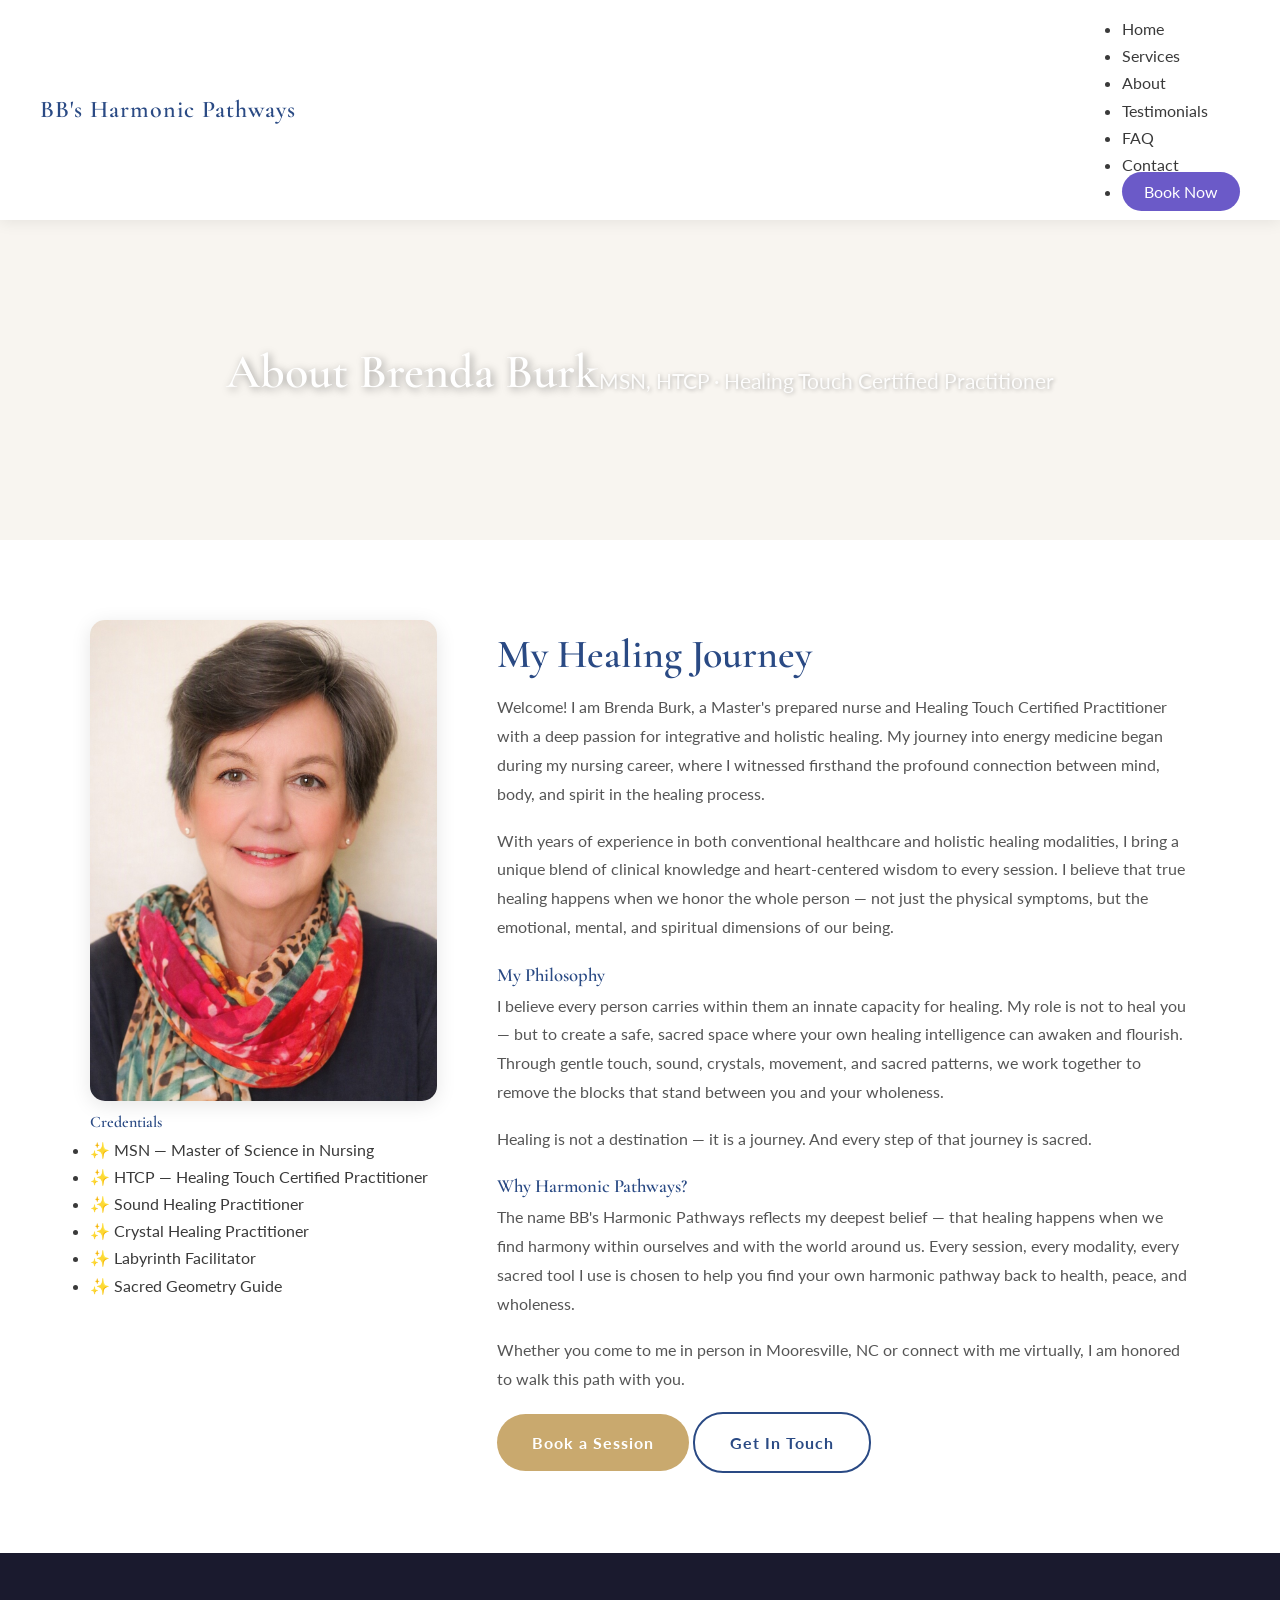
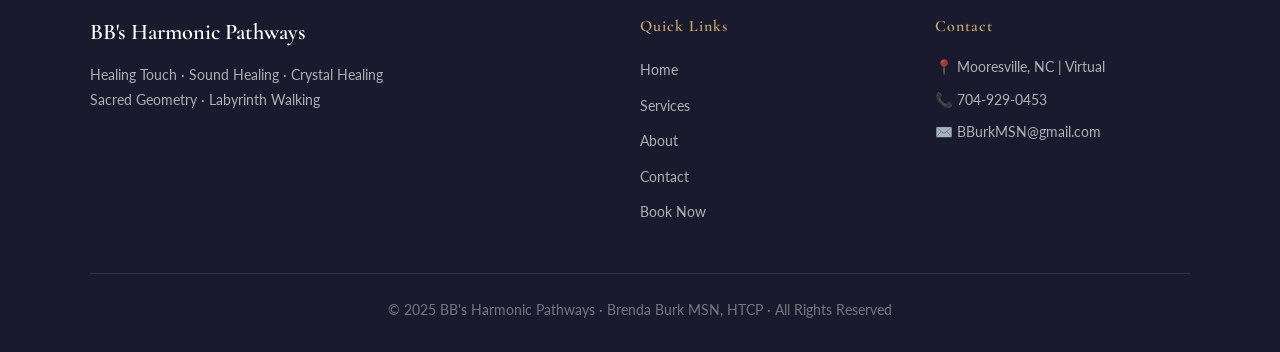
<file: about.html>
<!DOCTYPE html>
<html lang="en">
<head>
  <meta charset="UTF-8"/>
  <meta name="viewport" content="width=device-width, initial-scale=1.0"/>
  <title>About Brenda | BB's Harmonic Pathways</title>
  <link rel="stylesheet" href="style.css"/>
  <link href="https://fonts.googleapis.com/css2?family=Playfair+Display:wght@400;700&family=Lato:wght@300;400;700&display=swap" rel="stylesheet"/>
</head>
<body>

  <!-- NAVIGATION -->
  <nav class="navbar">
    <div class="nav-container">
      <a href="index.html" class="nav-logo">BB's Harmonic Pathways</a>
      <ul class="nav-menu">
        <li><a href="index.html">Home</a></li>
        <li><a href="services.html">Services</a></li>
        <li><a href="about.html" class="active">About</a></li>
        <li><a href="testimonials.html">Testimonials</a></li>
        <li><a href="faq.html">FAQ</a></li>
        <li><a href="contact.html">Contact</a></li>
        <li><a href="booking.html" class="nav-book">Book Now</a></li>
      </ul>
    </div>
  </nav>

  <!-- PAGE HEADER -->
  <section class="page-header">
    <h1>About Brenda Burk</h1>
    <p>MSN, HTCP · Healing Touch Certified Practitioner</p>
  </section>

  <!-- ABOUT SECTION -->
  <section class="about-section">
    <div class="container">
      <div class="about-grid">

        <div class="about-image">
          <img src="assets/images/profile.jpg" alt="Brenda Burk MSN HTCP" class="profile-img"/>
          <div class="credentials-box">
            <h4>Credentials</h4>
            <ul>
              <li>✨ MSN — Master of Science in Nursing</li>
              <li>✨ HTCP — Healing Touch Certified Practitioner</li>
              <li>✨ Sound Healing Practitioner</li>
              <li>✨ Crystal Healing Practitioner</li>
              <li>✨ Labyrinth Facilitator</li>
              <li>✨ Sacred Geometry Guide</li>
            </ul>
          </div>
        </div>

        <div class="about-text">
          <h2>My Healing Journey</h2>
          <p>Welcome! I am Brenda Burk, a Master's prepared nurse and Healing Touch Certified Practitioner with a deep passion for integrative and holistic healing. My journey into energy medicine began during my nursing career, where I witnessed firsthand the profound connection between mind, body, and spirit in the healing process.</p>

          <p>With years of experience in both conventional healthcare and holistic healing modalities, I bring a unique blend of clinical knowledge and heart-centered wisdom to every session. I believe that true healing happens when we honor the whole person — not just the physical symptoms, but the emotional, mental, and spiritual dimensions of our being.</p>

          <h3>My Philosophy</h3>
          <p>I believe every person carries within them an innate capacity for healing. My role is not to heal you — but to create a safe, sacred space where your own healing intelligence can awaken and flourish. Through gentle touch, sound, crystals, movement, and sacred patterns, we work together to remove the blocks that stand between you and your wholeness.</p>

          <p>Healing is not a destination — it is a journey. And every step of that journey is sacred.</p>

          <h3>Why Harmonic Pathways?</h3>
          <p>The name BB's Harmonic Pathways reflects my deepest belief — that healing happens when we find harmony within ourselves and with the world around us. Every session, every modality, every sacred tool I use is chosen to help you find your own harmonic pathway back to health, peace, and wholeness.</p>

          <p>Whether you come to me in person in Mooresville, NC or connect with me virtually, I am honored to walk this path with you.</p>

          <div class="about-cta">
            <a href="booking.html" class="btn-primary">Book a Session</a>
            <a href="contact.html" class="btn-secondary">Get In Touch</a>
          </div>
        </div>

      </div>
    </div>
  </section>

  <!-- FOOTER -->
  <footer class="footer">
    <div class="container">
      <div class="footer-grid">
        <div class="footer-brand">
          <h3>BB's Harmonic Pathways</h3>
          <p>Healing Touch · Sound Healing · Crystal Healing</p>
          <p>Sacred Geometry · Labyrinth Walking</p>
        </div>
        <div class="footer-links">
          <h4>Quick Links</h4>
          <ul>
            <li><a href="index.html">Home</a></li>
            <li><a href="services.html">Services</a></li>
            <li><a href="about.html">About</a></li>
            <li><a href="contact.html">Contact</a></li>
            <li><a href="booking.html">Book Now</a></li>
          </ul>
        </div>
        <div class="footer-contact">
          <h4>Contact</h4>
          <p>📍 Mooresville, NC | Virtual</p>
          <p>📞 <a href="tel:7049290453">704-929-0453</a></p>
          <p>✉️ <a href="mailto:BBurkMSN@gmail.com">BBurkMSN@gmail.com</a></p>
        </div>
      </div>
      <div class="footer-bottom">
        <p>&copy; 2025 BB's Harmonic Pathways · Brenda Burk MSN, HTCP · All Rights Reserved</p>
      </div>
    </div>
  </footer>

</body>
</html>
</file>
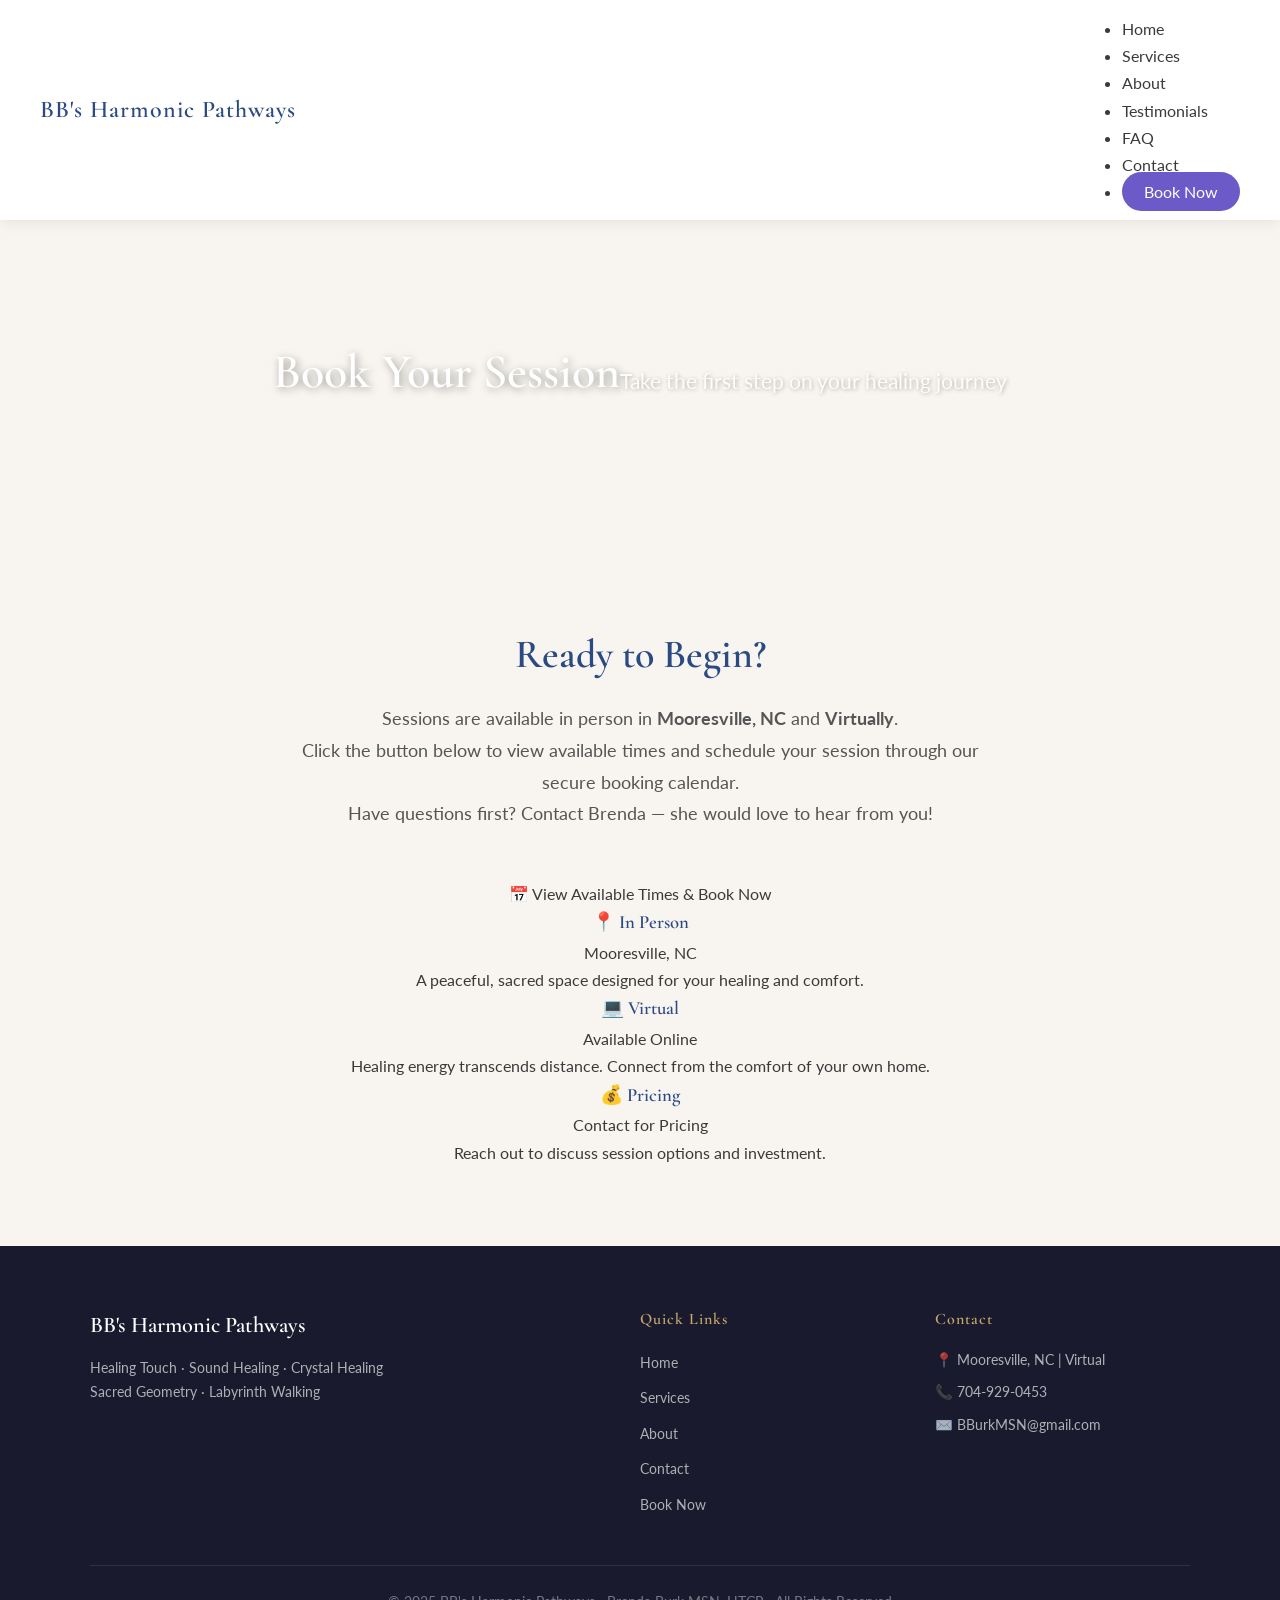
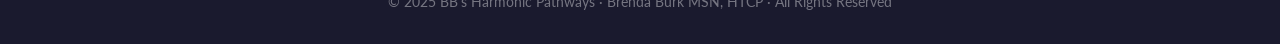
<file: booking.html>
<!DOCTYPE html>
<html lang="en">
<head>
  <meta charset="UTF-8"/>
  <meta name="viewport" content="width=device-width, initial-scale=1.0"/>
  <title>Book a Session | BB's Harmonic Pathways</title>
  <link rel="stylesheet" href="style.css"/>
  <link href="https://fonts.googleapis.com/css2?family=Playfair+Display:wght@400;700&family=Lato:wght@300;400;700&display=swap" rel="stylesheet"/>
</head>
<body>

  <!-- NAVIGATION -->
  <nav class="navbar">
    <div class="nav-container">
      <a href="index.html" class="nav-logo">BB's Harmonic Pathways</a>
      <ul class="nav-menu">
        <li><a href="index.html">Home</a></li>
        <li><a href="services.html">Services</a></li>
        <li><a href="about.html">About</a></li>
        <li><a href="testimonials.html">Testimonials</a></li>
        <li><a href="faq.html">FAQ</a></li>
        <li><a href="contact.html">Contact</a></li>
        <li><a href="booking.html" class="nav-book active">Book Now</a></li>
      </ul>
    </div>
  </nav>

  <!-- PAGE HEADER -->
  <section class="page-header">
    <h1>Book Your Session</h1>
    <p>Take the first step on your healing journey</p>
  </section>

  <!-- BOOKING SECTION -->
  <section class="booking-section">
    <div class="container">
      <div class="booking-intro">
        <h2>Ready to Begin?</h2>
        <p>Sessions are available in person in <strong>Mooresville, NC</strong> and <strong>Virtually</strong>.</p>
        <p>Click the button below to view available times and schedule your session through our secure booking calendar.</p>
        <p>Have questions first? <a href="contact.html">Contact Brenda</a> — she would love to hear from you!</p>
      </div>

      <div class="booking-button-container">
        <a href="https://www.signupgenius.com/go/10C0A48ADA928A1F4C70-61030072-healing"
           target="_blank"
           rel="noopener noreferrer"
           class="btn-booking-large">
          📅 View Available Times & Book Now
        </a>
      </div>

      <div class="booking-info-grid">
        <div class="booking-info-card">
          <h3>📍 In Person</h3>
          <p>Mooresville, NC</p>
          <p>A peaceful, sacred space designed for your healing and comfort.</p>
        </div>
        <div class="booking-info-card">
          <h3>💻 Virtual</h3>
          <p>Available Online</p>
          <p>Healing energy transcends distance. Connect from the comfort of your own home.</p>
        </div>
        <div class="booking-info-card">
          <h3>💰 Pricing</h3>
          <p>Contact for Pricing</p>
          <p>Reach out to discuss session options and investment.</p>
        </div>
      </div>

    </div>
  </section>

  <!-- FOOTER -->
  <footer class="footer">
    <div class="container">
      <div class="footer-grid">
        <div class="footer-brand">
          <h3>BB's Harmonic Pathways</h3>
          <p>Healing Touch · Sound Healing · Crystal Healing</p>
          <p>Sacred Geometry · Labyrinth Walking</p>
        </div>
        <div class="footer-links">
          <h4>Quick Links</h4>
          <ul>
            <li><a href="index.html">Home</a></li>
            <li><a href="services.html">Services</a></li>
            <li><a href="about.html">About</a></li>
            <li><a href="contact.html">Contact</a></li>
            <li><a href="booking.html">Book Now</a></li>
          </ul>
        </div>
        <div class="footer-contact">
          <h4>Contact</h4>
          <p>📍 Mooresville, NC | Virtual</p>
          <p>📞 <a href="tel:7049290453">704-929-0453</a></p>
          <p>✉️ <a href="mailto:BBurkMSN@gmail.com">BBurkMSN@gmail.com</a></p>
        </div>
      </div>
      <div class="footer-bottom">
        <p>&copy; 2025 BB's Harmonic Pathways · Brenda Burk MSN, HTCP · All Rights Reserved</p>
      </div>
    </div>
  </footer>

</body>
</html>
</file>
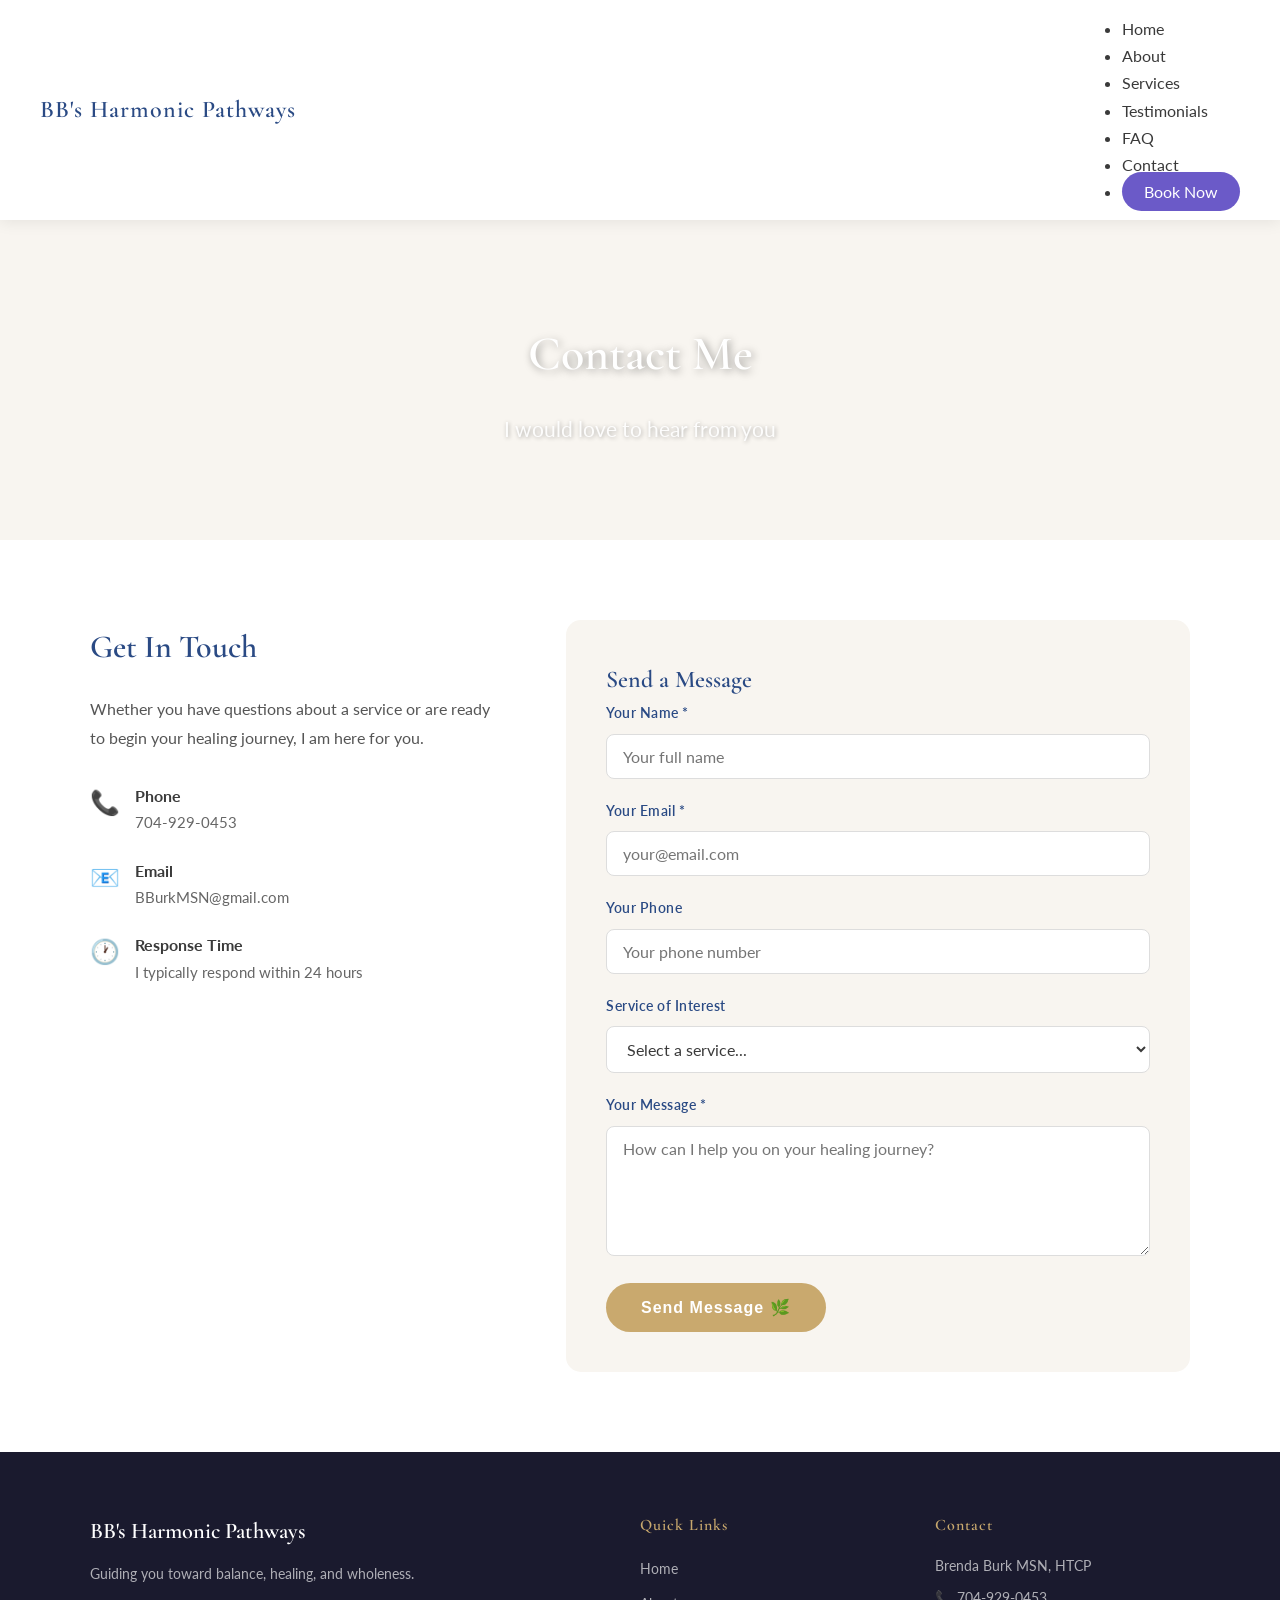
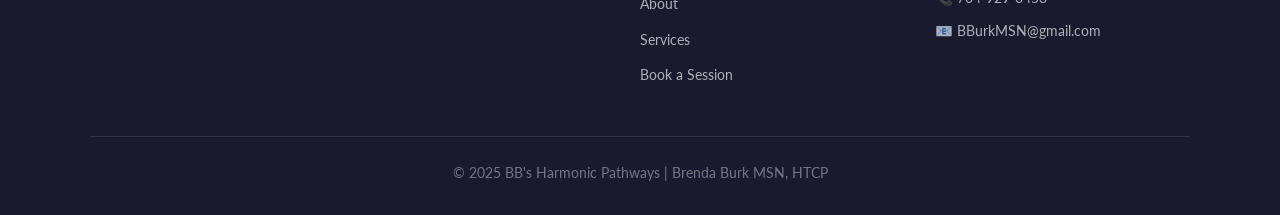
<file: contact.html>
<!DOCTYPE html>
<html lang="en">
<head>
    <meta charset="UTF-8">
    <meta name="viewport" content="width=device-width, initial-scale=1.0">
    <title>Contact | BB's Harmonic Pathways</title>
    <link rel="stylesheet" href="style.css">
    <link href="https://fonts.googleapis.com/css2?family=Cormorant+Garamond:ital,wght@0,300;0,400;0,600;1,300&family=Raleway:wght@300;400;500&display=swap" rel="stylesheet">
</head>
<body>

<!-- NAVIGATION -->
<nav class="navbar">
    <div class="nav-container">
        <a href="index.html" class="nav-logo">BB's Harmonic Pathways</a>
        <ul class="nav-menu">
            <li><a href="index.html">Home</a></li>
            <li><a href="about.html">About</a></li>
            <li><a href="services.html">Services</a></li>
            <li><a href="testimonials.html">Testimonials</a></li>
            <li><a href="faq.html">FAQ</a></li>
            <li><a href="contact.html" class="active">Contact</a></li>
            <li><a href="booking.html" class="nav-book">Book Now</a></li>
        </ul>
    </div>
</nav>

<!-- PAGE HEADER -->
<section class="page-header">
    <div class="container">
        <h1>Contact Me</h1>
        <p>I would love to hear from you</p>
    </div>
</section>

<!-- CONTACT SECTION -->
<section class="contact-section">
    <div class="container">
        <div class="contact-grid">

            <!-- CONTACT INFO -->
            <div class="contact-info">
                <h2>Get In Touch</h2>
                <p>Whether you have questions about a service or are ready to begin your healing journey, I am here for you.</p>

                <div class="contact-detail">
                    <span class="contact-icon">📞</span>
                    <div>
                        <strong>Phone</strong>
                        <p>704-929-0453</p>
                    </div>
                </div>

                <div class="contact-detail">
                    <span class="contact-icon">📧</span>
                    <div>
                        <strong>Email</strong>
                        <p>BBurkMSN@gmail.com</p>
                    </div>
                </div>

                <div class="contact-detail">
                    <span class="contact-icon">🕐</span>
                    <div>
                        <strong>Response Time</strong>
                        <p>I typically respond within 24 hours</p>
                    </div>
                </div>
            </div>

            <!-- CONTACT FORM -->
            <div class="contact-form-wrapper">
                <h2>Send a Message</h2>

                <form 
                    action="https://formspree.io/f/mkjwbrja" 
                    method="POST">

                    <input type="hidden" name="_next" value="https://bbharmonicpathways.github.io/harmonicpathways.info/thankyou.html">
                    <input type="hidden" name="_subject" value="New message from BB's Harmonic Pathways website">

                    <div class="form-group">
                        <label for="name">Your Name *</label>
                        <input type="text" id="name" name="name" required placeholder="Your full name">
                    </div>

                    <div class="form-group">
                        <label for="email">Your Email *</label>
                        <input type="email" id="email" name="email" required placeholder="your@email.com">
                    </div>

                    <div class="form-group">
                        <label for="phone">Your Phone</label>
                        <input type="tel" id="phone" name="phone" placeholder="Your phone number">
                    </div>

                    <div class="form-group">
                        <label for="service">Service of Interest</label>
                        <select id="service" name="service">
                            <option value="">Select a service...</option>
                            <option value="Healing Touch">Healing Touch</option>
                            <option value="Sound Healing">Sound Healing</option>
                            <option value="Crystal Healing">Crystal Healing</option>
                            <option value="Walking the Labyrinth">Walking the Labyrinth</option>
                            <option value="Sacred Geometry">Sacred Geometry</option>
                            <option value="General Question">General Question</option>
                        </select>
                    </div>

                    <div class="form-group">
                        <label for="message">Your Message *</label>
                        <textarea id="message" name="message" required placeholder="How can I help you on your healing journey?" rows="5"></textarea>
                    </div>

                    <button type="submit" class="btn btn-primary">Send Message 🌿</button>

                </form>
            </div>

        </div>
    </div>
</section>

<!-- FOOTER -->
<footer class="footer">
    <div class="container">
        <div class="footer-grid">
            <div class="footer-brand">
                <h3>BB's Harmonic Pathways</h3>
                <p>Guiding you toward balance, healing, and wholeness.</p>
            </div>
            <div class="footer-links">
                <h4>Quick Links</h4>
                <ul>
                    <li><a href="index.html">Home</a></li>
                    <li><a href="about.html">About</a></li>
                    <li><a href="services.html">Services</a></li>
                    <li><a href="booking.html">Book a Session</a></li>
                </ul>
            </div>
            <div class="footer-contact">
                <h4>Contact</h4>
                <p>Brenda Burk MSN, HTCP</p>
                <p>📞 704-929-0453</p>
                <p>📧 BBurkMSN@gmail.com</p>
            </div>
        </div>
        <div class="footer-bottom">
            <p>&copy; 2025 BB's Harmonic Pathways | Brenda Burk MSN, HTCP</p>
        </div>
    </div>
</footer>

</body>
</html>
</file>
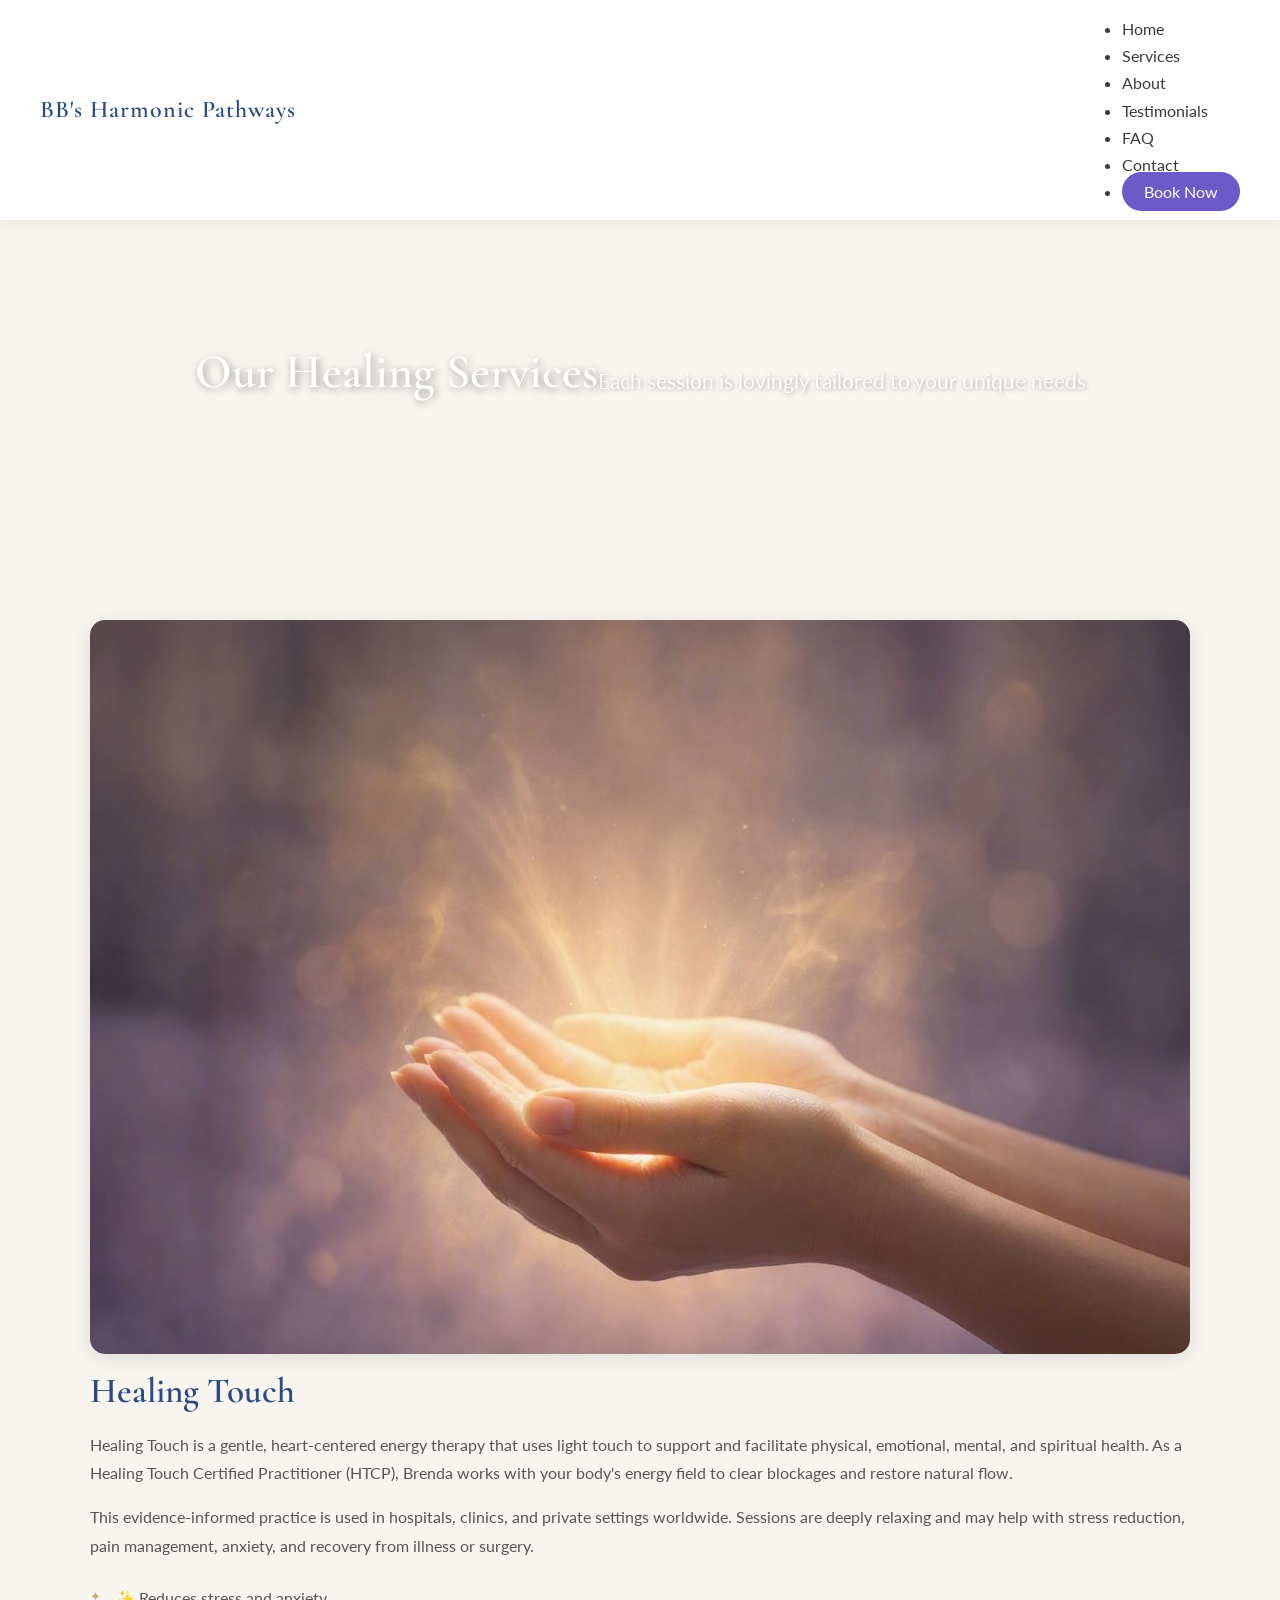
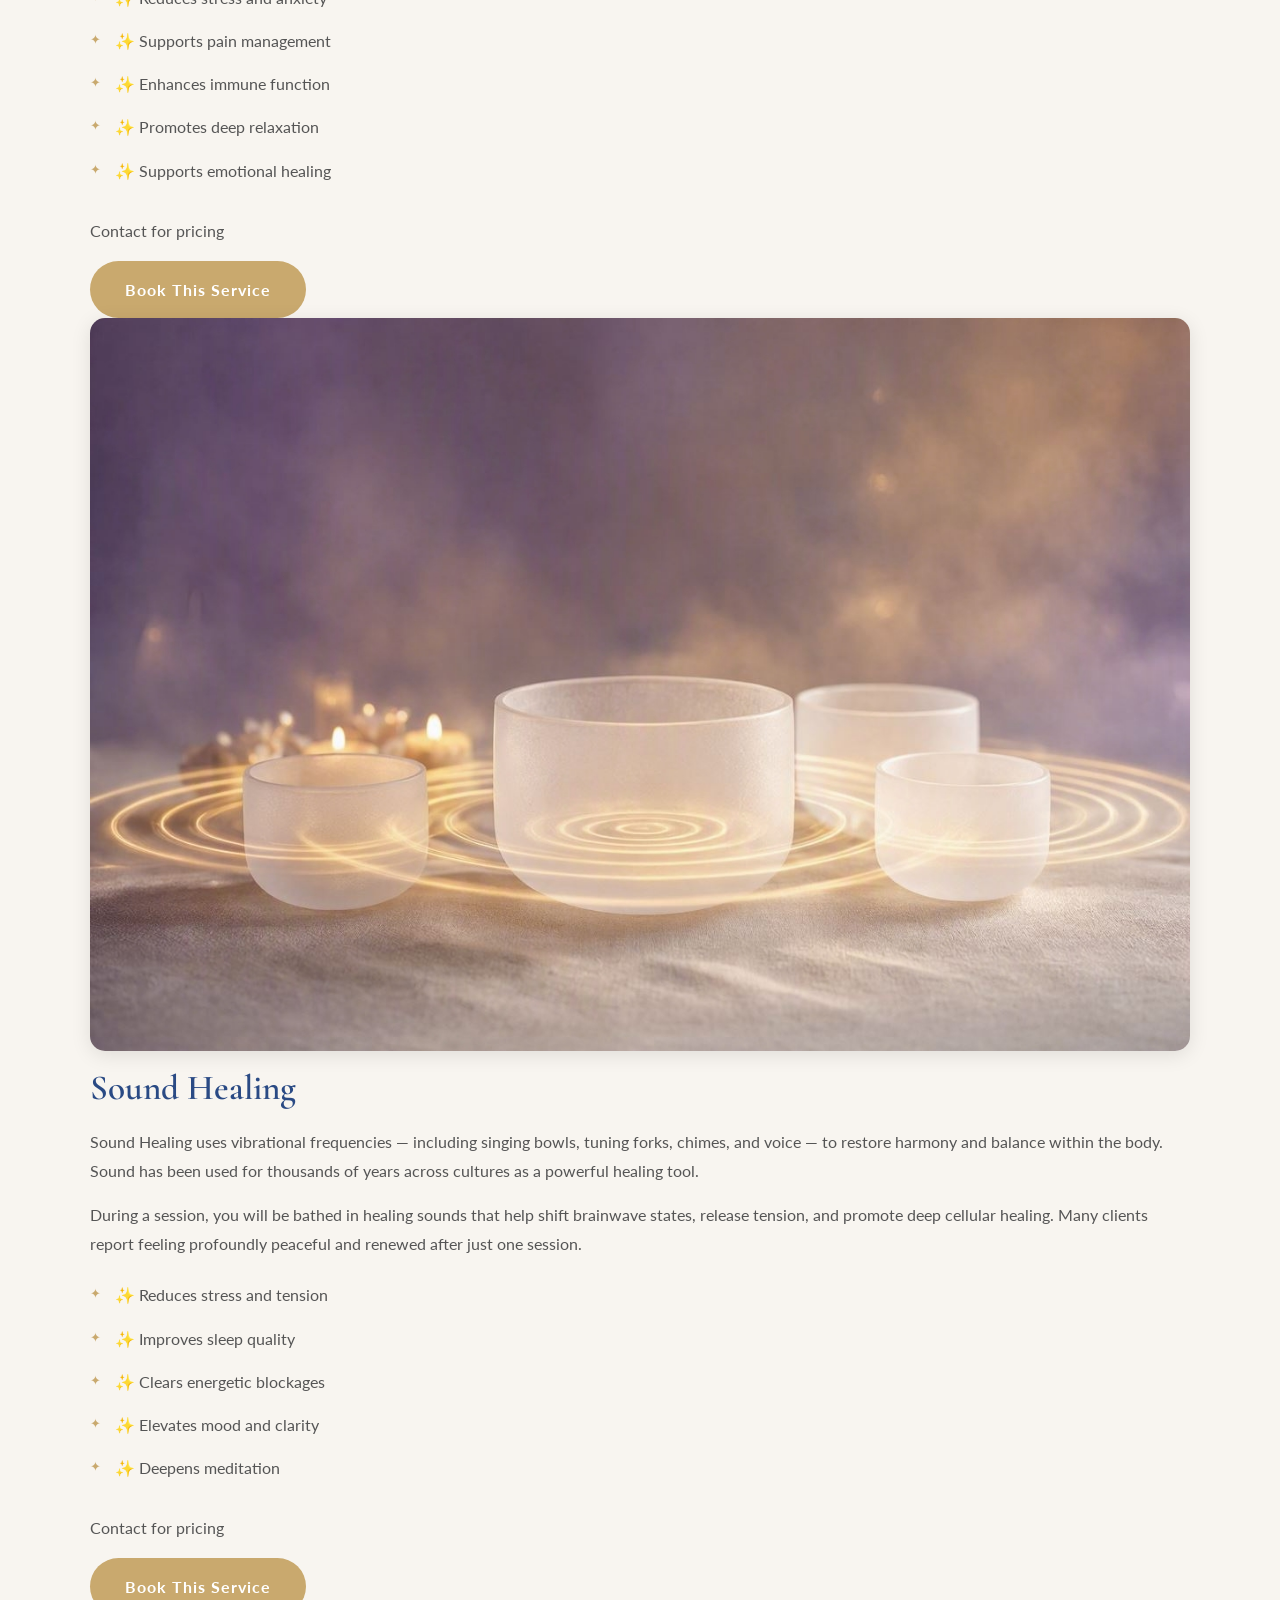
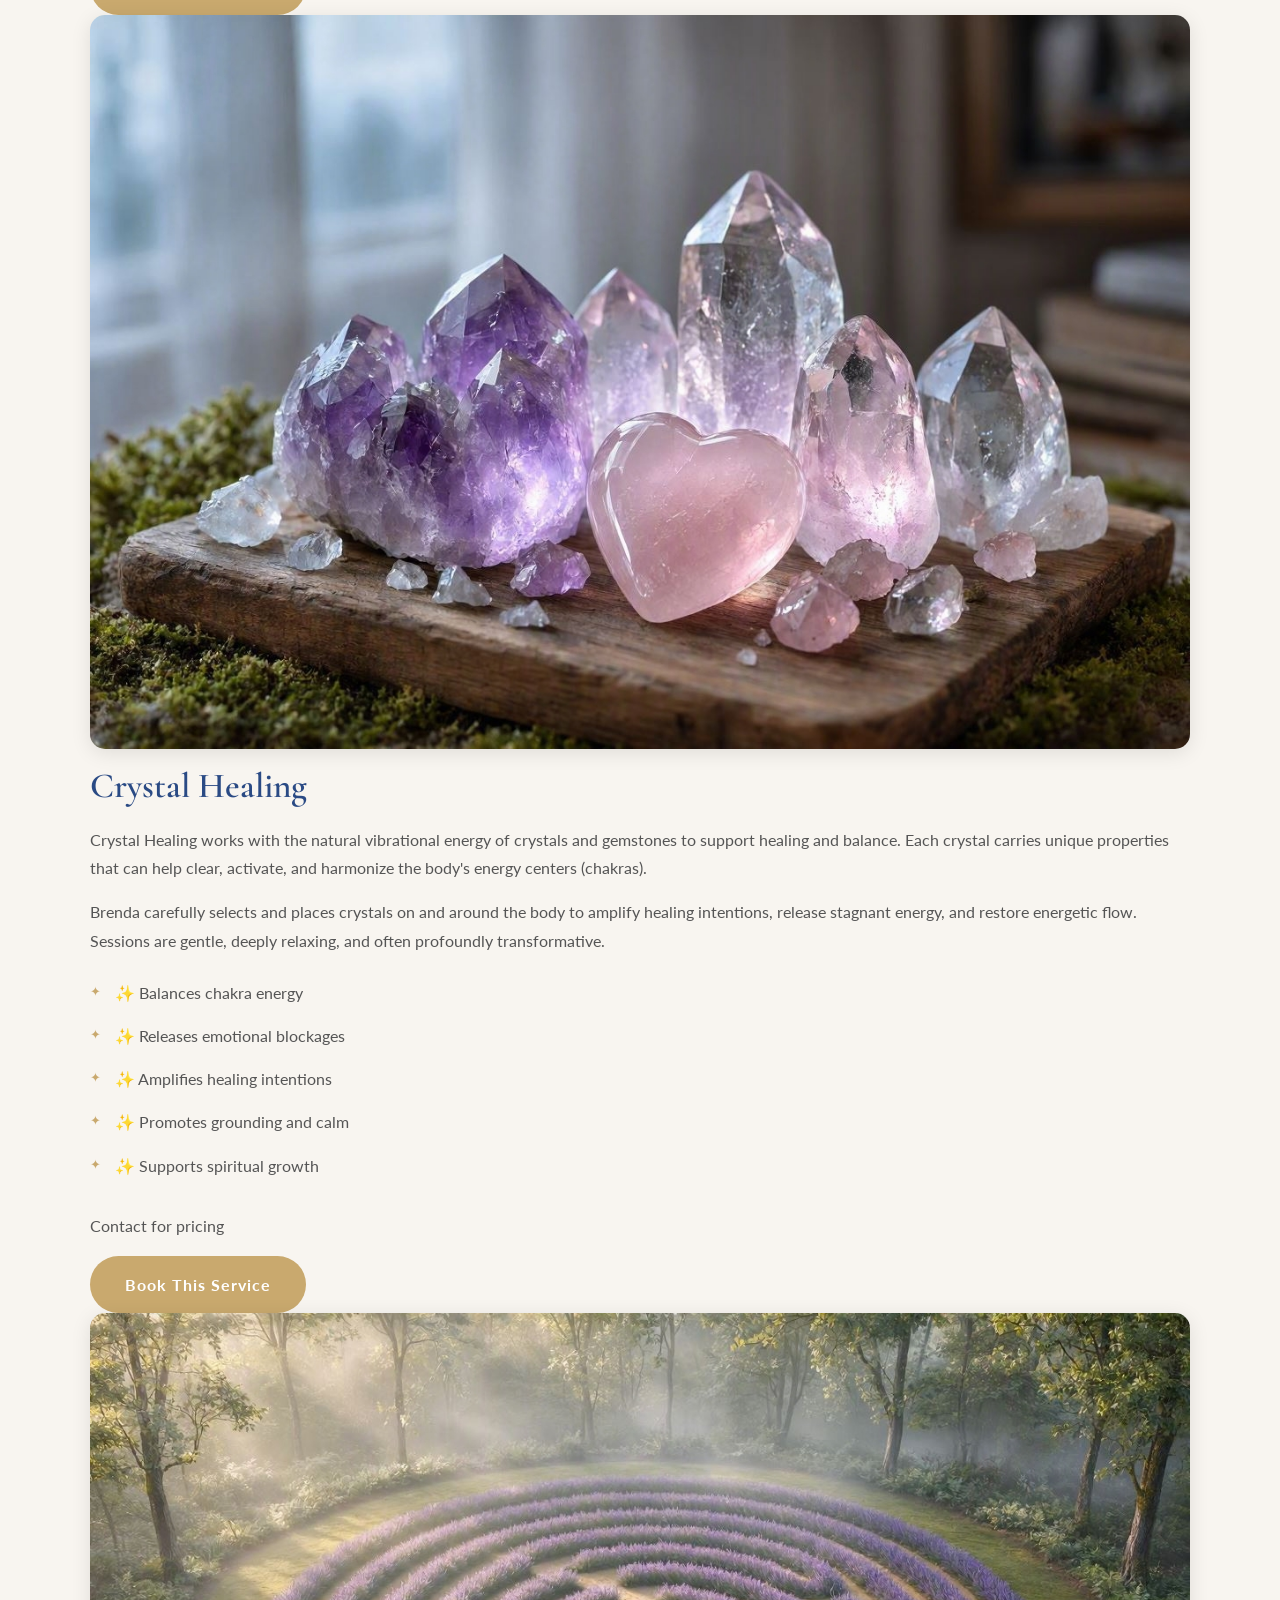
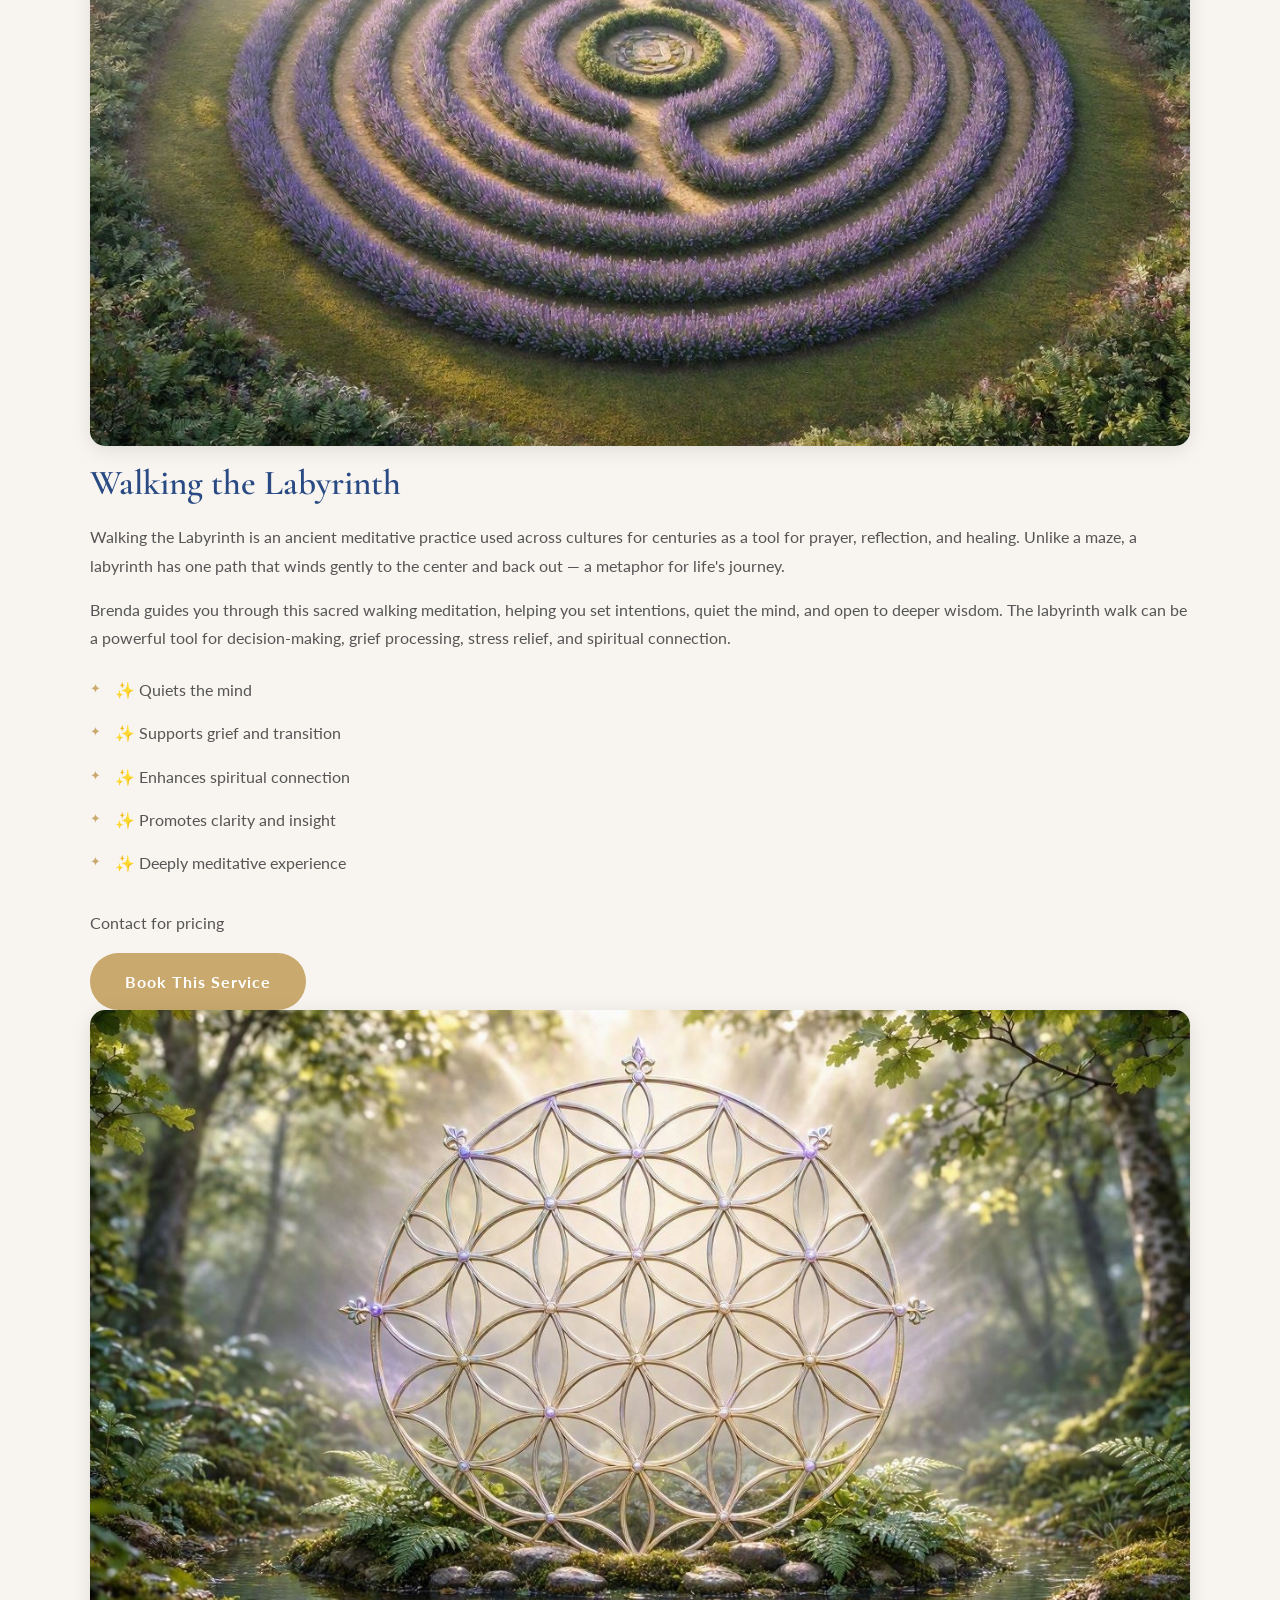
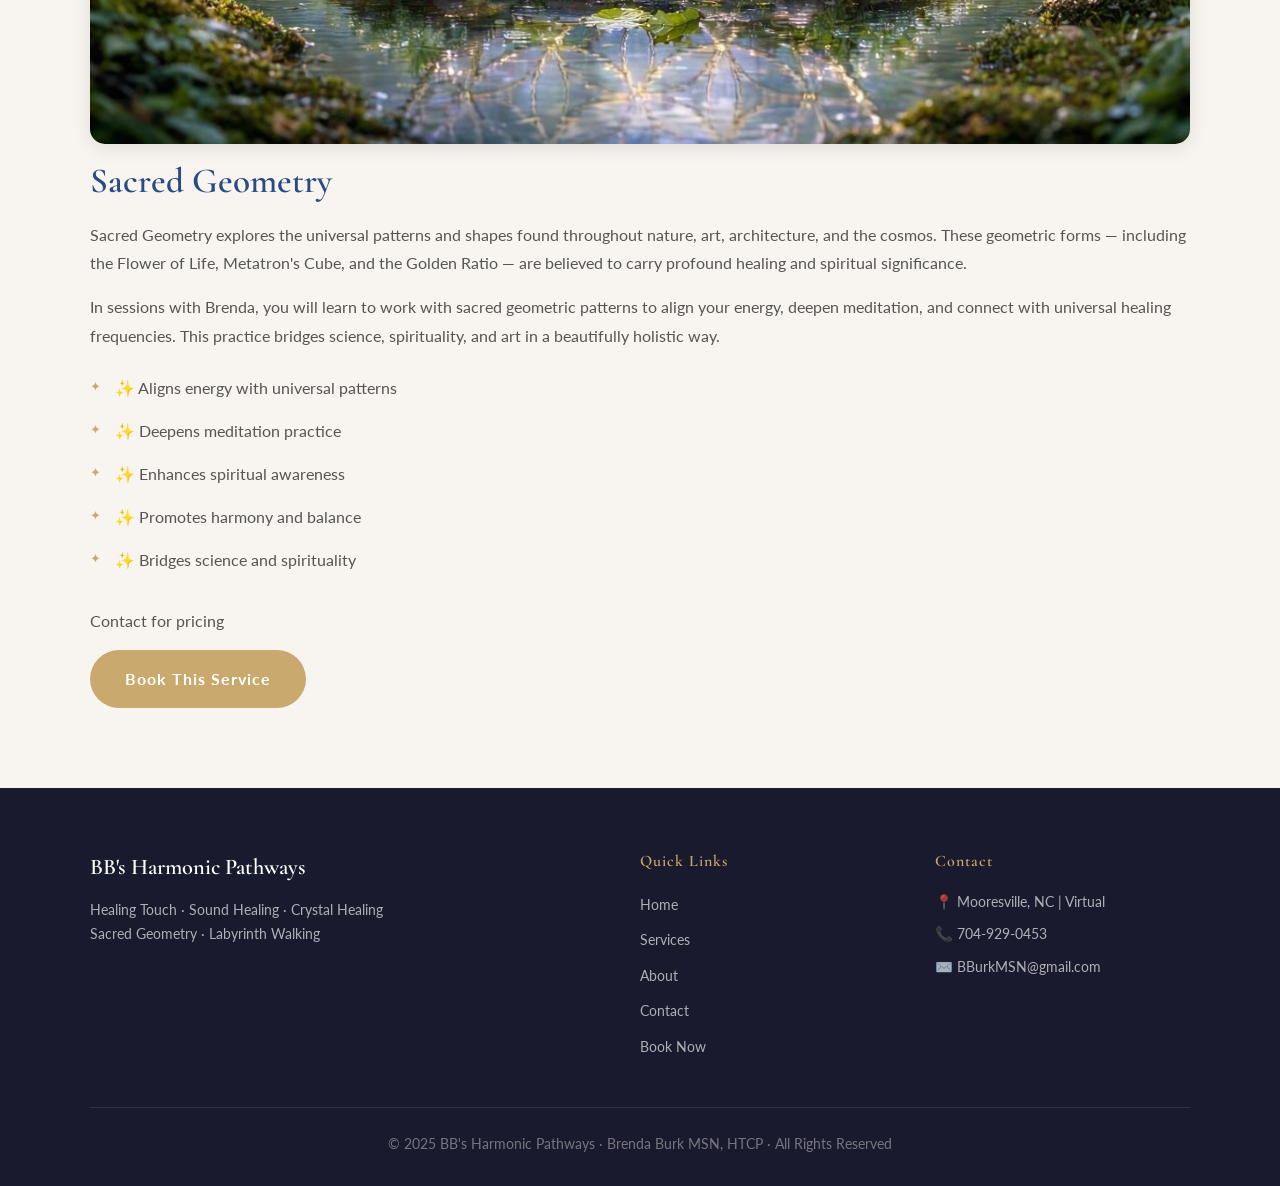
<file: services.html>
<!DOCTYPE html>
<html lang="en">
<head>
  <meta charset="UTF-8"/>
  <meta name="viewport" content="width=device-width, initial-scale=1.0"/>
  <title>Services | BB's Harmonic Pathways</title>
  <link rel="stylesheet" href="style.css"/>
  <link href="https://fonts.googleapis.com/css2?family=Playfair+Display:wght@400;700&family=Lato:wght@300;400;700&display=swap" rel="stylesheet"/>
</head>
<body>

  <!-- NAVIGATION -->
  <nav class="navbar">
    <div class="nav-container">
      <a href="index.html" class="nav-logo">BB's Harmonic Pathways</a>
      <ul class="nav-menu">
        <li><a href="index.html">Home</a></li>
        <li><a href="services.html" class="active">Services</a></li>
        <li><a href="about.html">About</a></li>
        <li><a href="testimonials.html">Testimonials</a></li>
        <li><a href="faq.html">FAQ</a></li>
        <li><a href="contact.html">Contact</a></li>
        <li><a href="booking.html" class="nav-book">Book Now</a></li>
      </ul>
    </div>
  </nav>

  <!-- PAGE HEADER -->
  <section class="page-header">
    <h1>Our Healing Services</h1>
    <p>Each session is lovingly tailored to your unique needs</p>
  </section>

  <!-- SERVICES DETAIL -->
  <section class="services-detail">
    <div class="container">

      <!-- HEALING TOUCH -->
      <div class="service-detail-card" id="healing-touch">
        <div class="service-detail-image">
          <img src="assets/images/healing-touch.jpg" alt="Healing Touch"/>
        </div>
        <div class="service-detail-text">
          <h2>Healing Touch</h2>
          <p>Healing Touch is a gentle, heart-centered energy therapy that uses light touch to support and facilitate physical, emotional, mental, and spiritual health. As a Healing Touch Certified Practitioner (HTCP), Brenda works with your body's energy field to clear blockages and restore natural flow.</p>
          <p>This evidence-informed practice is used in hospitals, clinics, and private settings worldwide. Sessions are deeply relaxing and may help with stress reduction, pain management, anxiety, and recovery from illness or surgery.</p>
          <ul class="service-benefits">
            <li>✨ Reduces stress and anxiety</li>
            <li>✨ Supports pain management</li>
            <li>✨ Enhances immune function</li>
            <li>✨ Promotes deep relaxation</li>
            <li>✨ Supports emotional healing</li>
          </ul>
          <p class="pricing">Contact for pricing</p>
          <a href="booking.html" class="btn-primary">Book This Service</a>
        </div>
      </div>

      <!-- SOUND HEALING -->
      <div class="service-detail-card reverse" id="sound-healing">
        <div class="service-detail-image">
          <img src="assets/images/sound-healing.jpg" alt="Sound Healing"/>
        </div>
        <div class="service-detail-text">
          <h2>Sound Healing</h2>
          <p>Sound Healing uses vibrational frequencies — including singing bowls, tuning forks, chimes, and voice — to restore harmony and balance within the body. Sound has been used for thousands of years across cultures as a powerful healing tool.</p>
          <p>During a session, you will be bathed in healing sounds that help shift brainwave states, release tension, and promote deep cellular healing. Many clients report feeling profoundly peaceful and renewed after just one session.</p>
          <ul class="service-benefits">
            <li>✨ Reduces stress and tension</li>
            <li>✨ Improves sleep quality</li>
            <li>✨ Clears energetic blockages</li>
            <li>✨ Elevates mood and clarity</li>
            <li>✨ Deepens meditation</li>
          </ul>
          <p class="pricing">Contact for pricing</p>
          <a href="booking.html" class="btn-primary">Book This Service</a>
        </div>
      </div>

      <!-- CRYSTAL HEALING -->
      <div class="service-detail-card" id="crystal-healing">
        <div class="service-detail-image">
          <img src="assets/images/crystal-healing.jpg" alt="Crystal Healing"/>
        </div>
        <div class="service-detail-text">
          <h2>Crystal Healing</h2>
          <p>Crystal Healing works with the natural vibrational energy of crystals and gemstones to support healing and balance. Each crystal carries unique properties that can help clear, activate, and harmonize the body's energy centers (chakras).</p>
          <p>Brenda carefully selects and places crystals on and around the body to amplify healing intentions, release stagnant energy, and restore energetic flow. Sessions are gentle, deeply relaxing, and often profoundly transformative.</p>
          <ul class="service-benefits">
            <li>✨ Balances chakra energy</li>
            <li>✨ Releases emotional blockages</li>
            <li>✨ Amplifies healing intentions</li>
            <li>✨ Promotes grounding and calm</li>
            <li>✨ Supports spiritual growth</li>
          </ul>
          <p class="pricing">Contact for pricing</p>
          <a href="booking.html" class="btn-primary">Book This Service</a>
        </div>
      </div>

      <!-- LABYRINTH -->
      <div class="service-detail-card reverse" id="labyrinth">
        <div class="service-detail-image">
          <img src="assets/images/labyrinth.jpg" alt="Walking the Labyrinth"/>
        </div>
        <div class="service-detail-text">
          <h2>Walking the Labyrinth</h2>
          <p>Walking the Labyrinth is an ancient meditative practice used across cultures for centuries as a tool for prayer, reflection, and healing. Unlike a maze, a labyrinth has one path that winds gently to the center and back out — a metaphor for life's journey.</p>
          <p>Brenda guides you through this sacred walking meditation, helping you set intentions, quiet the mind, and open to deeper wisdom. The labyrinth walk can be a powerful tool for decision-making, grief processing, stress relief, and spiritual connection.</p>
          <ul class="service-benefits">
            <li>✨ Quiets the mind</li>
            <li>✨ Supports grief and transition</li>
            <li>✨ Enhances spiritual connection</li>
            <li>✨ Promotes clarity and insight</li>
            <li>✨ Deeply meditative experience</li>
          </ul>
          <p class="pricing">Contact for pricing</p>
          <a href="booking.html" class="btn-primary">Book This Service</a>
        </div>
      </div>

      <!-- SACRED GEOMETRY -->
      <div class="service-detail-card" id="sacred-geometry">
        <div class="service-detail-image">
          <img src="assets/images/sacred-geometry.jpg" alt="Sacred Geometry"/>
        </div>
        <div class="service-detail-text">
          <h2>Sacred Geometry</h2>
          <p>Sacred Geometry explores the universal patterns and shapes found throughout nature, art, architecture, and the cosmos. These geometric forms — including the Flower of Life, Metatron's Cube, and the Golden Ratio — are believed to carry profound healing and spiritual significance.</p>
          <p>In sessions with Brenda, you will learn to work with sacred geometric patterns to align your energy, deepen meditation, and connect with universal healing frequencies. This practice bridges science, spirituality, and art in a beautifully holistic way.</p>
          <ul class="service-benefits">
            <li>✨ Aligns energy with universal patterns</li>
            <li>✨ Deepens meditation practice</li>
            <li>✨ Enhances spiritual awareness</li>
            <li>✨ Promotes harmony and balance</li>
            <li>✨ Bridges science and spirituality</li>
          </ul>
          <p class="pricing">Contact for pricing</p>
          <a href="booking.html" class="btn-primary">Book This Service</a>
        </div>
      </div>

    </div>
  </section>

  <!-- FOOTER -->
  <footer class="footer">
    <div class="container">
      <div class="footer-grid">
        <div class="footer-brand">
          <h3>BB's Harmonic Pathways</h3>
          <p>Healing Touch · Sound Healing · Crystal Healing</p>
          <p>Sacred Geometry · Labyrinth Walking</p>
        </div>
        <div class="footer-links">
          <h4>Quick Links</h4>
          <ul>
            <li><a href="index.html">Home</a></li>
            <li><a href="services.html">Services</a></li>
            <li><a href="about.html">About</a></li>
            <li><a href="contact.html">Contact</a></li>
            <li><a href="booking.html">Book Now</a></li>
          </ul>
        </div>
        <div class="footer-contact">
          <h4>Contact</h4>
          <p>📍 Mooresville, NC | Virtual</p>
          <p>📞 <a href="tel:7049290453">704-929-0453</a></p>
          <p>✉️ <a href="mailto:BBurkMSN@gmail.com">BBurkMSN@gmail.com</a></p>
        </div>
      </div>
      <div class="footer-bottom">
        <p>&copy; 2025 BB's Harmonic Pathways · Brenda Burk MSN, HTCP · All Rights Reserved</p>
      </div>
    </div>
  </footer>

</body>
</html>
</file>
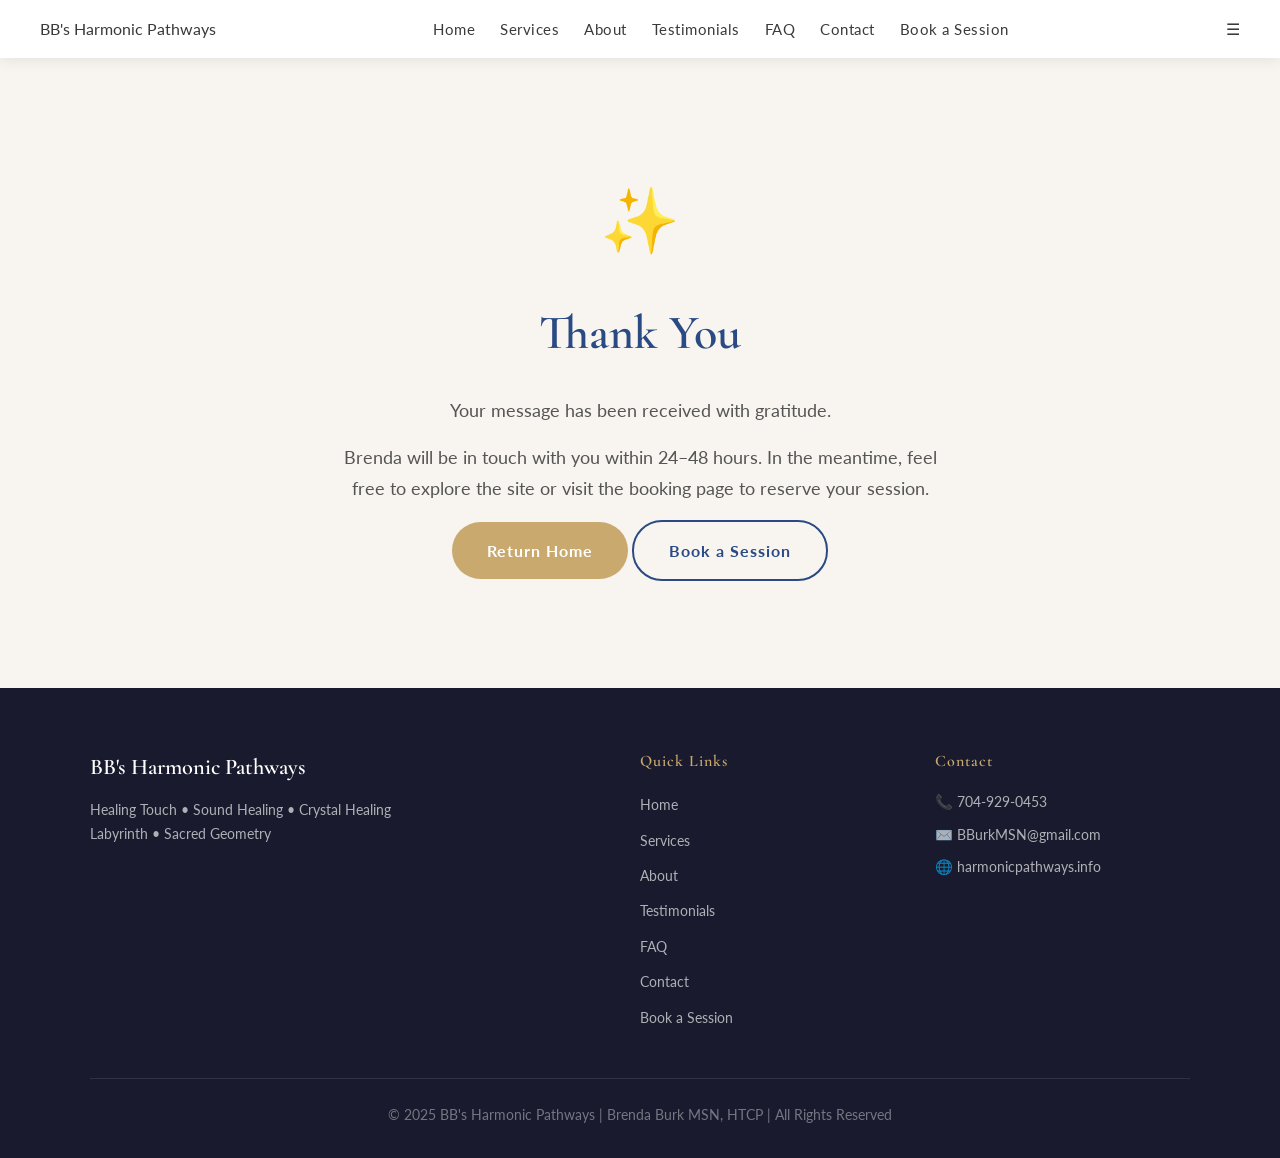
<file: thankyou.html>
<!DOCTYPE html>
<html lang="en">
<head>
  <meta charset="UTF-8" />
  <meta name="viewport" content="width=device-width, initial-scale=1.0"/>
  <title>Thank You | BB's Harmonic Pathways</title>
  <link rel="stylesheet" href="style.css" />
  <link href="https://fonts.googleapis.com/css2?family=Cormorant+Garamond:wght@300;400;600&family=Lato:wght@300;400&display=swap" rel="stylesheet"/>
</head>
<body>

  <!-- NAVIGATION -->
  <nav class="navbar">
    <div class="nav-brand">BB's Harmonic Pathways</div>
    <ul class="nav-links">
      <li><a href="index.html">Home</a></li>
      <li><a href="services.html">Services</a></li>
      <li><a href="about.html">About</a></li>
      <li><a href="testimonials.html">Testimonials</a></li>
      <li><a href="faq.html">FAQ</a></li>
      <li><a href="contact.html">Contact</a></li>
      <li><a href="booking.html" class="nav-cta">Book a Session</a></li>
    </ul>
    <div class="hamburger" onclick="toggleMenu()">&#9776;</div>
  </nav>

  <!-- THANK YOU CONTENT -->
  <section class="thankyou-section section-padding">
    <div class="container thankyou-content">
      <div class="thankyou-icon">✨</div>
      <h1>Thank You</h1>
      <p class="thankyou-lead">Your message has been received with gratitude.</p>
      <p>Brenda will be in touch with you within 24–48 hours. In the meantime, feel free to explore the site or visit the booking page to reserve your session.</p>
      <div class="thankyou-buttons">
        <a href="index.html" class="btn-primary">Return Home</a>
        <a href="booking.html" class="btn-secondary">Book a Session</a>
      </div>
    </div>
  </section>

  <!-- FOOTER -->
  <footer class="footer">
    <div class="container footer-grid">
      <div class="footer-brand">
        <h3>BB's Harmonic Pathways</h3>
        <p>Healing Touch • Sound Healing • Crystal Healing</p>
        <p>Labyrinth • Sacred Geometry</p>
      </div>
      <div class="footer-links">
        <h4>Quick Links</h4>
        <ul>
          <li><a href="index.html">Home</a></li>
          <li><a href="services.html">Services</a></li>
          <li><a href="about.html">About</a></li>
          <li><a href="testimonials.html">Testimonials</a></li>
          <li><a href="faq.html">FAQ</a></li>
          <li><a href="contact.html">Contact</a></li>
          <li><a href="booking.html">Book a Session</a></li>
        </ul>
      </div>
      <div class="footer-contact">
        <h4>Contact</h4>
        <p>📞 <a href="tel:7049290453">704-929-0453</a></p>
        <p>✉️ <a href="mailto:BBurkMSN@gmail.com">BBurkMSN@gmail.com</a></p>
        <p>🌐 harmonicpathways.info</p>
      </div>
    </div>
    <div class="footer-bottom">
      <p>&copy; 2025 BB's Harmonic Pathways | Brenda Burk MSN, HTCP | All Rights Reserved</p>
    </div>
  </footer>

  <script>
    function toggleMenu() {
      const nav = document.querySelector('.nav-links');
      nav.classList.toggle('open');
    }
  </script>

</body>
</html>
</file>
<file: style.css>
/* ========================================
   BB's Harmonic Pathways - Main Stylesheet
======================================== */

@import url('https://fonts.googleapis.com/css2?family=Cormorant+Garamond:wght@300;400;600&family=Lato:wght@300;400;700&display=swap');

:root {
    --primary: #2a4a84;
    --secondary: #6b5ac8;
    --accent: #c9a96e;
    --light: #f8f5f0;
    --text: #3a3a3a;
    --white: #ffffff;
    --shadow: 0 4px 20px rgba(0,0,0,0.1);
}

* {
    margin: 0;
    padding: 0;
    box-sizing: border-box;
}

html {
    scroll-behavior: smooth;
}

body {
    font-family: 'Lato', sans-serif;
    color: var(--text);
    background-color: var(--light);
    line-height: 1.7;
}

h1, h2, h3, h4 {
    font-family: 'Cormorant Garamond', serif;
    font-weight: 600;
    color: var(--primary);
}

a {
    text-decoration: none;
    color: inherit;
}

img {
    max-width: 100%;
    height: auto;
}

/* ========================================
   NAVIGATION
======================================== */
.navbar {
    background: rgba(255, 255, 255, 0.97);
    padding: 15px 40px;
    display: flex;
    justify-content: space-between;
    align-items: center;
    position: sticky;
    top: 0;
    z-index: 1000;
    box-shadow: 0 2px 15px rgba(0,0,0,0.08);
}

.nav-container {
    display: flex;
    justify-content: space-between;
    align-items: center;
    width: 100%;
    max-width: 1200px;
    margin: 0 auto;
}

.nav-logo {
    font-family: 'Cormorant Garamond', serif;
    font-size: 1.5rem;
    font-weight: 600;
    color: var(--primary);
    letter-spacing: 1px;
}

.nav-links {
    display: flex;
    list-style: none;
    gap: 25px;
    align-items: center;
}

.nav-links a {
    font-size: 0.95rem;
    color: var(--text);
    letter-spacing: 0.5px;
    transition: color 0.3s ease;
    font-weight: 400;
}

.nav-links a:hover,
.nav-links a.active {
    color: var(--secondary);
}

.nav-book {
    background: var(--secondary);
    color: white !important;
    padding: 10px 22px;
    border-radius: 25px;
    transition: background 0.3s ease !important;
}

.nav-book:hover {
    background: var(--primary) !important;
}

/* ========================================
   PAGE HEADER BANNERS
======================================== */
.page-header {
    min-height: 320px;
    display: flex;
    align-items: center;
    justify-content: center;
    text-align: center;
    color: white;
    padding: 80px 20px;
    background-size: cover;
    background-position: center;
    background-repeat: no-repeat;
    position: relative;
}

.page-header h1 {
    font-size: 3rem;
    color: white;
    margin-bottom: 15px;
    text-shadow: 2px 2px 8px rgba(0,0,0,0.4);
}

.page-header p {
    font-size: 1.3rem;
    color: rgba(255,255,255,0.92);
    text-shadow: 1px 1px 4px rgba(0,0,0,0.3);
}

.header-content {
    position: relative;
    z-index: 2;
    max-width: 700px;
}

.testimonials-header {
    background-image: linear-gradient(
        rgba(42, 74, 132, 0.55),
        rgba(107, 90, 200, 0.55)
    ),
    url('assets/images/Testamonials.jpg');
}

.faq-header {
    background-image: linear-gradient(
        rgba(42, 74, 132, 0.55),
        rgba(107, 90, 200, 0.55)
    ),
    url('assets/images/FAQ.jpg');
}

.services-header {
    background-image: linear-gradient(
        rgba(42, 74, 132, 0.55),
        rgba(107, 90, 200, 0.55)
    ),
    url('assets/images/services-banner.jpg');
}

.about-header {
    background-image: linear-gradient(
        rgba(42, 74, 132, 0.55),
        rgba(107, 90, 200, 0.55)
    ),
    url('assets/images/about-banner.jpg');
}

.contact-header {
    background-image: linear-gradient(
        rgba(42, 74, 132, 0.55),
        rgba(107, 90, 200, 0.55)
    ),
    url('assets/images/contact-banner.jpg');
}

.booking-header {
    background-image: linear-gradient(
        rgba(42, 74, 132, 0.55),
        rgba(107, 90, 200, 0.55)
    ),
    url('assets/images/booking-banner.jpg');
}

/* ========================================
   HERO SECTION
======================================== */
.hero {
    min-height: 90vh;
    display: flex;
    align-items: center;
    justify-content: center;
    text-align: center;
    background: linear-gradient(135deg, rgba(42,74,132,0.85), rgba(107,90,200,0.75)),
                url('assets/images/hero-bg.jpg') center/cover no-repeat;
    color: white;
    padding: 60px 20px;
    position: relative;
}

.hero-overlay {
    position: absolute;
    top: 0; left: 0;
    width: 100%; height: 100%;
    background: linear-gradient(135deg, rgba(42,74,132,0.6), rgba(107,90,200,0.5));
}

.hero-content {
    max-width: 750px;
    position: relative;
    z-index: 2;
}

.hero h1 {
    font-size: 3.8rem;
    color: white;
    line-height: 1.2;
    margin-bottom: 25px;
    text-shadow: 2px 2px 10px rgba(0,0,0,0.3);
}

.hero p {
    font-size: 1.25rem;
    color: rgba(255,255,255,0.9);
    margin-bottom: 40px;
    line-height: 1.8;
}

/* ========================================
   BUTTONS
======================================== */
.btn-primary {
    background: var(--accent);
    color: white;
    padding: 15px 35px;
    border-radius: 30px;
    font-size: 1rem;
    font-weight: 700;
    letter-spacing: 1px;
    transition: all 0.3s ease;
    border: none;
    cursor: pointer;
    display: inline-block;
}

.btn-primary:hover {
    background: #b8935a;
    transform: translateY(-2px);
    box-shadow: 0 6px 20px rgba(201,169,110,0.4);
    color: white;
}

.btn-secondary {
    background: transparent;
    color: var(--primary);
    padding: 15px 35px;
    border-radius: 30px;
    font-size: 1rem;
    font-weight: 700;
    letter-spacing: 1px;
    border: 2px solid var(--primary);
    transition: all 0.3s ease;
    display: inline-block;
}

.btn-secondary:hover {
    background: var(--primary);
    color: white;
    transform: translateY(-2px);
}

.btn-link {
    color: var(--secondary);
    font-weight: 700;
    font-size: 0.9rem;
    letter-spacing: 0.5px;
    border-bottom: 2px solid transparent;
    transition: border-color 0.3s ease;
    display: inline-block;
}

.btn-link:hover {
    border-bottom-color: var(--secondary);
}

.center-btn {
    text-align: center;
    margin-top: 40px;
}

/* ========================================
   GENERAL SECTIONS
======================================== */
section {
    padding: 80px 20px;
}

.container {
    max-width: 1100px;
    margin: 0 auto;
}

.section-title {
    text-align: center;
    font-size: 2.5rem;
    color: var(--primary);
    margin-bottom: 15px;
}

.section-subtitle {
    text-align: center;
    font-size: 1.1rem;
    color: #666;
    margin-bottom: 50px;
}

.section-divider {
    width: 60px;
    height: 3px;
    background: linear-gradient(to right, var(--primary), var(--secondary));
    margin: 15px auto 40px auto;
    border-radius: 2px;
}

/* ========================================
   WELCOME SECTION
======================================== */
.welcome-section {
    background: white;
    padding: 100px 20px;
}

.welcome-grid {
    display: grid;
    grid-template-columns: 1fr 1fr;
    gap: 60px;
    align-items: center;
    max-width: 1100px;
    margin: 0 auto;
}

.welcome-text h2 {
    font-size: 2.5rem;
    margin-bottom: 20px;
    line-height: 1.3;
}

.welcome-text p {
    font-size: 1.05rem;
    color: #555;
    margin-bottom: 20px;
    line-height: 1.8;
}

.welcome-image img {
    width: 100%;
    border-radius: 15px;
    box-shadow: var(--shadow);
}

/* ========================================
   SERVICES PREVIEW (Home)
======================================== */
.services-preview {
    background: var(--light);
    padding: 80px 20px;
}

.services-grid {
    display: grid;
    grid-template-columns: repeat(3, 1fr);
    gap: 30px;
    max-width: 1100px;
    margin: 0 auto;
}

.service-card {
    background: white;
    border-radius: 15px;
    padding: 40px 30px;
    text-align: center;
    box-shadow: var(--shadow);
    transition: transform 0.3s ease, box-shadow 0.3s ease;
}

.service-card:hover {
    transform: translateY(-8px);
    box-shadow: 0 12px 35px rgba(0,0,0,0.15);
}

.service-icon {
    font-size: 3rem;
    margin-bottom: 20px;
    display: block;
}

.service-card h3 {
    font-size: 1.5rem;
    margin-bottom: 15px;
    color: var(--primary);
}

.service-card p {
    color: #666;
    line-height: 1.7;
    margin-bottom: 20px;
}

/* ========================================
   SERVICES DETAIL PAGE
======================================== */
.services-detail {
    padding: 80px 20px;
    background: var(--light);
}

.service-detail-item {
    display: grid;
    grid-template-columns: 1fr 1fr;
    gap: 60px;
    align-items: center;
    max-width: 1100px;
    margin: 0 auto 80px auto;
    padding-bottom: 80px;
    border-bottom: 1px solid #e8e0f0;
}

.service-detail-item:last-child {
    border-bottom: none;
    margin-bottom: 0;
}

.service-detail-item.reverse {
    direction: rtl;
}

.service-detail-item.reverse > * {
    direction: ltr;
}

.service-detail-text h2 {
    font-size: 2.2rem;
    margin-bottom: 10px;
    color: var(--primary);
}

.service-detail-text .service-subtitle {
    color: var(--secondary);
    font-style: italic;
    margin-bottom: 20px;
    font-size: 1.05rem;
}

.service-detail-text p {
    color: #555;
    line-height: 1.8;
    margin-bottom: 15px;
}

.service-detail-text ul {
    list-style: none;
    padding: 0;
    margin: 15px 0 25px 0;
}

.service-detail-text ul li {
    padding: 8px 0 8px 25px;
    position: relative;
    color: #555;
}

.service-detail-text ul li::before {
    content: '✦';
    position: absolute;
    left: 0;
    color: var(--accent);
    font-size: 0.8rem;
    top: 10px;
}

.service-detail-image img {
    width: 100%;
    border-radius: 15px;
    box-shadow: var(--shadow);
}

/* ========================================
   ABOUT PAGE
======================================== */
.about-section {
    padding: 80px 20px;
    background: white;
}

.about-grid {
    display: grid;
    grid-template-columns: 1fr 2fr;
    gap: 60px;
    align-items: start;
    max-width: 1100px;
    margin: 0 auto;
}

.about-image img {
    width: 100%;
    border-radius: 15px;
    box-shadow: var(--shadow);
}

.about-text h2 {
    font-size: 2.5rem;
    margin-bottom: 5px;
}

.about-text .credentials {
    color: var(--secondary);
    font-style: italic;
    margin-bottom: 25px;
    font-size: 1.05rem;
}

.about-text p {
    color: #555;
    line-height: 1.8;
    margin-bottom: 18px;
}

.credentials-list {
    background: var(--light);
    border-radius: 12px;
    padding: 25px 30px;
    margin: 25px 0;
}

.credentials-list h4 {
    margin-bottom: 12px;
    color: var(--primary);
}

.credentials-list ul {
    list-style: none;
    padding: 0;
}

.credentials-list ul li {
    padding: 6px 0 6px 22px;
    position: relative;
    color: #555;
}

.credentials-list ul li::before {
    content: '✦';
    position: absolute;
    left: 0;
    color: var(--accent);
    font-size: 0.75rem;
    top: 8px;
}

/* ========================================
   TESTIMONIALS PAGE
======================================== */
.testimonials-section {
    padding: 80px 20px;
    background: var(--light);
}

.testimonials-grid {
    display: grid;
    grid-template-columns: repeat(3, 1fr);
    gap: 30px;
    max-width: 1100px;
    margin: 0 auto;
}

.testimonial-card {
    background: white;
    border-radius: 15px;
    padding: 35px 30px;
    box-shadow: var(--shadow);
    transition: transform 0.3s ease;
}

.testimonial-card:hover {
    transform: translateY(-5px);
}

.quote {
    font-family: 'Cormorant Garamond', serif;
    font-size: 1.1rem;
    color: #555;
    line-height: 1.8;
    font-style: italic;
    margin-bottom: 25px;
    position: relative;
    padding-top: 30px;
}

.quote::before {
    content: '\201C';
    font-size: 4rem;
    color: var(--accent);
    position: absolute;
    top: -15px;
    left: -5px;
    font-family: 'Cormorant Garamond', serif;
    line-height: 1;
}

.client-info {
    display: flex;
    align-items: center;
    gap: 15px;
}

.client-avatar {
    width: 50px;
    height: 50px;
    border-radius: 50%;
    background: linear-gradient(135deg, var(--primary), var(--secondary));
    display: flex;
    align-items: center;
    justify-content: center;
    color: white;
    font-weight: 700;
    font-size: 0.85rem;
    flex-shrink: 0;
}

.client-name {
    color: var(--primary);
    font-weight: 600;
    font-size: 0.95rem;
}

/* Testimonials Preview on Home */
.testimonials-preview {
    background: white;
    padding: 80px 20px;
}

/* ========================================
   FAQ PAGE
======================================== */
.faq-section {
    padding: 80px 20px;
    background: var(--light);
}

.faq-container {
    max-width: 800px;
    margin: 0 auto;
}

.faq-item {
    background: white;
    border-radius: 12px;
    margin-bottom: 15px;
    box-shadow: 0 2px 10px rgba(0,0,0,0.06);
    overflow: hidden;
}

.faq-question {
    padding: 22px 25px;
    cursor: pointer;
    display: flex;
    justify-content: space-between;
    align-items: center;
    font-family: 'Cormorant Garamond', serif;
    font-size: 1.15rem;
    color: var(--primary);
    font-weight: 600;
    transition: background 0.3s ease;
}

.faq-question:hover {
    background: var(--light);
}

.faq-toggle {
    font-size: 1.5rem;
    color: var(--accent);
    transition: transform 0.3s ease;
    flex-shrink: 0;
}

.faq-answer {
    display: none;
    padding: 0 25px 22px 25px;
    color: #555;
    line-height: 1.8;
    font-size: 1rem;
}

.faq-item.active .faq-answer {
    display: block;
}

.faq-item.active .faq-toggle {
    transform: rotate(45deg);
}

/* ========================================
   CONTACT PAGE
======================================== */
.contact-section {
    padding: 80px 20px;
    background: white;
}

.contact-grid {
    display: grid;
    grid-template-columns: 1fr 1.5fr;
    gap: 60px;
    max-width: 1100px;
    margin: 0 auto;
}

.contact-info h2 {
    font-size: 2rem;
    margin-bottom: 20px;
}

.contact-info p {
    color: #555;
    line-height: 1.8;
    margin-bottom: 30px;
}

.contact-detail {
    display: flex;
    align-items: flex-start;
    gap: 15px;
    margin-bottom: 20px;
}

.contact-icon {
    font-size: 1.5rem;
    flex-shrink: 0;
}

.contact-detail h4 {
    margin-bottom: 3px;
    font-size: 1rem;
}

.contact-detail p {
    margin: 0;
    color: #666;
    font-size: 0.95rem;
}

.contact-form-wrapper {
    background: var(--light);
    border-radius: 15px;
    padding: 40px;
}

.contact-form-wrapper h3 {
    font-size: 1.8rem;
    margin-bottom: 25px;
}

.form-group {
    margin-bottom: 20px;
}

.form-group label {
    display: block;
    margin-bottom: 8px;
    font-weight: 600;
    font-size: 0.9rem;
    color: var(--primary);
    letter-spacing: 0.5px;
}

.form-group input,
.form-group select,
.form-group textarea {
    width: 100%;
    padding: 12px 16px;
    border: 1px solid #ddd;
    border-radius: 8px;
    font-family: 'Lato', sans-serif;
    font-size: 1rem;
    color: var(--text);
    background: white;
    transition: border-color 0.3s ease;
}

.form-group input:focus,
.form-group select:focus,
.form-group textarea:focus {
    outline: none;
    border-color: var(--secondary);
}

.form-group textarea {
    height: 130px;
    resize: vertical;
}

/* ========================================
   BOOKING PAGE
======================================== */
.booking-section {
    padding: 80px 20px;
    background: var(--light);
    text-align: center;
}

.booking-intro {
    max-width: 700px;
    margin: 0 auto 50px auto;
}

.booking-intro h2 {
    font-size: 2.5rem;
    margin-bottom: 15px;
}

.booking-intro p {
    color: #555;
    font-size: 1.1rem;
    line-height: 1.8;
}

.booking-btn-wrapper {
    margin: 40px auto;
}

.booking-btn-wrapper .btn-primary {
    font-size: 1.2rem;
    padding: 18px 45px;
}

.booking-note {
    margin-top: 30px;
    color: #777;
    font-size: 0.95rem;
    font-style: italic;
}

/* ========================================
   CTA SECTION
======================================== */
.cta-section {
    background: linear-gradient(135deg, var(--primary), var(--secondary));
    color: white;
    text-align: center;
    padding: 80px 20px;
}

.cta-section h2 {
    font-size: 2.5rem;
    color: white;
    margin-bottom: 15px;
}

.cta-section p {
    font-size: 1.1rem;
    color: rgba(255,255,255,0.88);
    margin-bottom: 35px;
    max-width: 550px;
    margin-left: auto;
    margin-right: auto;
}

/* ========================================
   FOOTER
======================================== */
.footer {
    background: #1a1a2e;
    color: rgba(255,255,255,0.8);
    padding: 60px 20px 30px;
}

.footer-grid {
    display: grid;
    grid-template-columns: 2fr 1fr 1fr;
    gap: 40px;
    max-width: 1100px;
    margin: 0 auto 40px auto;
}

.footer-brand h3 {
    font-size: 1.4rem;
    color: white;
    margin-bottom: 12px;
}

.footer-brand p {
    font-size: 0.9rem;
    line-height: 1.7;
    color: rgba(255,255,255,0.65);
}

.footer-links h4,
.footer-contact h4 {
    color: var(--accent);
    margin-bottom: 15px;
    font-size: 1rem;
    letter-spacing: 1px;
}

.footer-links ul {
    list-style: none;
    padding: 0;
}

.footer-links ul li {
    margin-bottom: 8px;
}

.footer-links ul li a {
    color: rgba(255,255,255,0.65);
    font-size: 0.9rem;
    transition: color 0.3s ease;
}

.footer-links ul li a:hover {
    color: var(--accent);
}

.footer-contact p {
    color: rgba(255,255,255,0.65);
    font-size: 0.9rem;
    margin-bottom: 8px;
}

.footer-bottom {
    border-top: 1px solid rgba(255,255,255,0.1);
    padding-top: 25px;
    text-align: center;
    color: rgba(255,255,255,0.4);
    font-size: 0.85rem;
    max-width: 1100px;
    margin: 0 auto;
}

/* ========================================
   THANK YOU PAGE
======================================== */
.thankyou-section {
    min-height: 70vh;
    display: flex;
    align-items: center;
    justify-content: center;
    text-align: center;
    padding: 80px 20px;
    background: var(--light);
}

.thankyou-content {
    max-width: 600px;
}

.thankyou-icon {
    font-size: 4rem;
    margin-bottom: 20px;
}

.thankyou-content h1 {
    font-size: 3rem;
    margin-bottom: 20px;
}

.thankyou-content p {
    font-size: 1.1rem;
    color: #555;
    margin-bottom: 15px;
    line-height: 1.8;
}

/* ========================================
   RESPONSIVE DESIGN
======================================== */
@media (max-width: 900px) {
    .welcome-grid,
    .about-grid,
    .contact-grid,
    .service-detail-item {
        grid-template-columns: 1fr;
        gap: 30px;
    }

    .service-detail-item.reverse {
        direction: ltr;
    }

    .services-grid,
    .testimonials-grid {
        grid-template-columns: repeat(2, 1fr);
    }

    .footer-grid {
        grid-template-columns: 1fr 1fr;
    }

    .hero h1 {
        font-size: 2.8rem;
    }

    .page-header h1 {
        font-size: 2.2rem;
    }
}

@media (max-width: 600px) {
    .navbar {
        padding: 15px 20px;
        flex-direction: column;
        gap: 15px;
    }

    .nav-links {
        gap: 12px;
        flex-wrap: wrap;
        justify-content: center;
    }

    .services-grid,
    .testimonials-grid {
        grid-template-columns: 1fr;
    }

    .footer-grid {
        grid-template-columns: 1fr;
    }

    .hero h1 {
        font-size: 2.2rem;
    }

    .welcome-grid {
        grid-template-columns: 1fr;
    }
}
</file>
